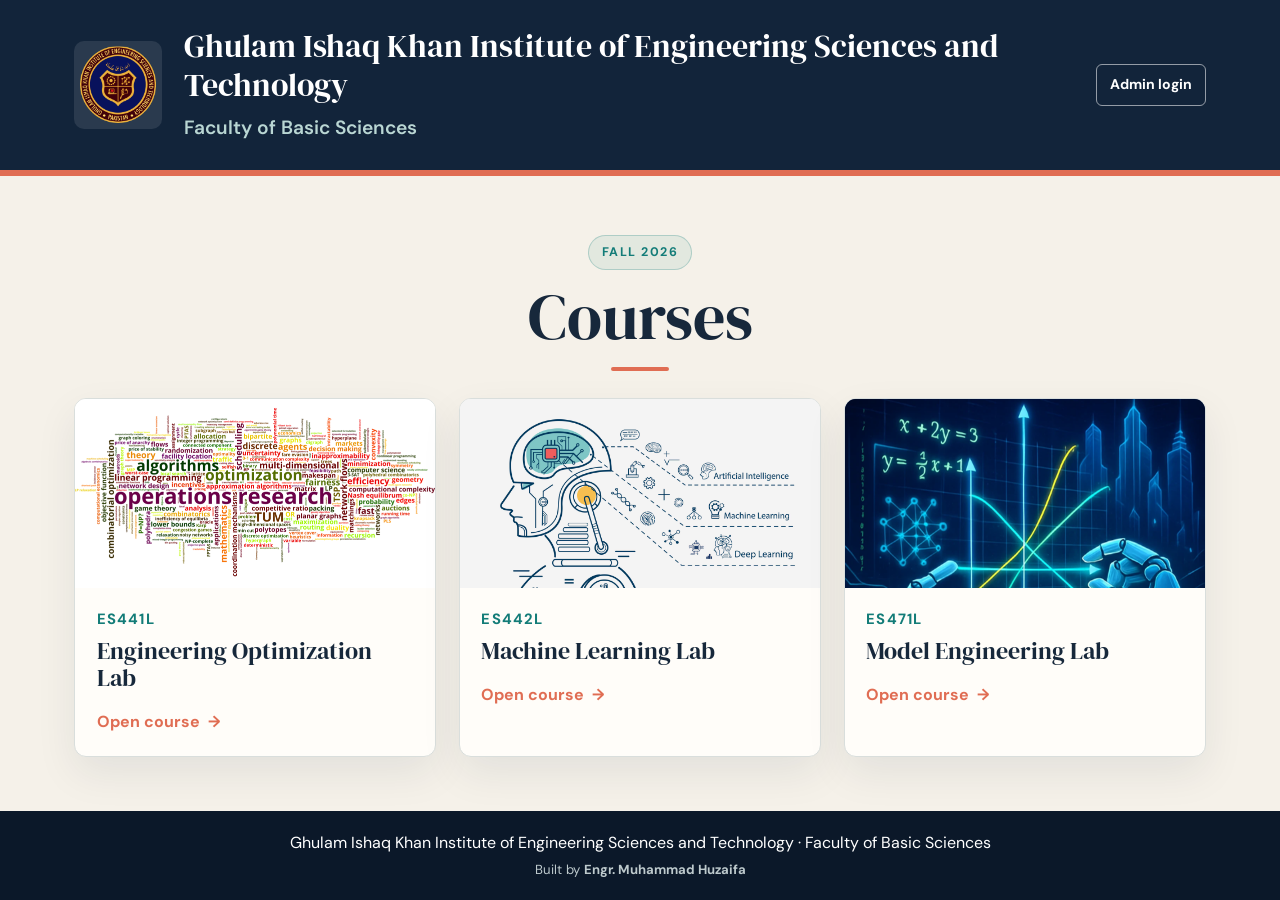
<file: index.html>
<!doctype html>
<html lang="en">
<head>
<meta charset="utf-8">
<meta name="viewport" content="width=device-width,initial-scale=1">
<title>GIKI — FBS Lab Portal</title>
<link rel="preconnect" href="https://fonts.googleapis.com">
<link rel="preconnect" href="https://fonts.gstatic.com" crossorigin>
<link href="https://fonts.googleapis.com/css2?family=DM+Sans:wght@400;500;600;700&family=DM+Serif+Display&display=swap" rel="stylesheet">
<link rel="stylesheet" href="css/style.css">
</head>
<body class="home-page">

<header class="site-header">
  <div class="header-inner">
    <img src="assets/giki-logo.png" alt="GIKI crest" class="logo" onerror="this.style.display='none'">
    <div>
      <div class="institution">Ghulam Ishaq Khan Institute of Engineering Sciences and Technology</div>
      <div class="faculty">Faculty of Basic Sciences</div>
    </div>
    <a class="admin-link" href="admin.html">Admin login</a>
  </div>
</header>

<main class="container">
  <section>
    <div class="section-heading home-heading">
      <span class="eyebrow">Fall 2026</span>
      <h1>Courses</h1>
    </div>
    <div id="course-grid" class="lab-grid"><!-- filled by home.js --></div>
  </section>
</main>

<footer>
  <p>Ghulam Ishaq Khan Institute of Engineering Sciences and Technology · Faculty of Basic Sciences</p>
  <p class="small">Built by <strong>Engr. Muhammad Huzaifa</strong></p>
</footer>

<script src="js/config.js"></script>
<script src="js/home.js" defer></script>
</body>
</html>
</file>
<file: css/style.css>
:root {
  --navy: #12243a;
  --navy-deep: #0b1829;
  --teal: #137c78;
  --teal-dark: #0e615e;
  --coral: #e06d53;
  --cream: #f5f1e9;
  --paper: #fffdf9;
  --ink: #17283b;
  --muted: #687589;
  --line: #d9dedc;
  --success: #21734f;
  --danger: #b43e4b;
  --shadow: 0 16px 40px rgba(18, 36, 58, .08);
}

* { box-sizing: border-box; }
[hidden] { display: none !important; }

body {
  margin: 0;
  background: var(--cream);
  color: var(--ink);
  font-family: "DM Sans", Arial, sans-serif;
  line-height: 1.55;
}

h1, h2, h3 { font-family: "DM Serif Display", Georgia, serif; line-height: 1.12; font-weight: 400; }
h1 { font-size: clamp(2.5rem, 5vw, 4.5rem); margin: .25rem 0 1rem; }
h2 { font-size: 1.7rem; margin: 0; }
h3 { margin: .8rem 0 .35rem; font-size: 1.5rem; }

.site-header { background: var(--navy); color: white; border-bottom: 6px solid var(--coral); }
.header-inner { max-width: 1180px; min-height: 142px; margin: auto; padding: 1.7rem 1.5rem; display: flex; gap: 1.4rem; align-items: center; }
.logo { width: 88px; height: 88px; object-fit: contain; background: rgba(255,255,255,.1); border-radius: 10px; padding: .35rem; }
.institution { font-family: "DM Serif Display", Georgia, serif; font-size: clamp(1.35rem, 2.8vw, 2rem); line-height: 1.2; }
.faculty { margin-top: .55rem; color: #b9d6d3; font-size: clamp(1rem, 1.6vw, 1.2rem); font-weight: 600; }
.admin-link { margin-left: auto; flex: none; color: white; border: 1px solid rgba(255,255,255,.55); border-radius: 6px; padding: .55rem .8rem; text-decoration: none; font-size: .88rem; font-weight: 700; white-space: nowrap; }
.admin-link:hover { background: white; color: var(--navy); }

.container { max-width: 1180px; margin: auto; padding: 3.2rem 1.5rem 5rem; }
.home-page { min-height: 100vh; display: flex; flex-direction: column; overflow-y: hidden; }
.home-page main.container { width: 100%; flex: 1; display: flex; flex-direction: column; justify-content: center; padding: clamp(1.25rem, 4vh, 3.2rem) 1.5rem clamp(1.5rem, 4vh, 4rem); }
.home-page main.container > section { width: 100%; }
.section-heading { margin-bottom: 1.7rem; }
.home-heading { position: relative; max-width: 720px; margin: 0 auto clamp(1rem, 3vh, 2.5rem); padding: .35rem 1rem clamp(.8rem, 2vh, 1.6rem); text-align: center; }
.home-heading::after { content: ""; position: absolute; left: 50%; bottom: 0; width: 58px; height: 4px; border-radius: 99px; background: var(--coral); transform: translateX(-50%); }
.home-heading .eyebrow { display: inline-block; padding: .42rem .8rem; border: 1px solid rgba(19,124,120,.25); border-radius: 999px; background: rgba(19,124,120,.08); }
.home-heading h1 { margin: .7rem 0 0; }
.eyebrow { color: var(--teal); font-weight: 700; letter-spacing: .12em; text-transform: uppercase; font-size: .78rem; }
.site-header .eyebrow { color: var(--coral); }

.lab-grid { display: grid; grid-template-columns: repeat(3, 1fr); gap: 1.4rem; }
.lab-card { display: block; overflow: hidden; background: var(--paper); color: var(--ink); text-decoration: none; border: 1px solid var(--line); border-radius: 12px; box-shadow: var(--shadow); transition: transform .2s ease, box-shadow .2s ease, border-color .2s ease; }
.lab-card:hover { transform: translateY(-5px); box-shadow: 0 20px 44px rgba(18,36,58,.14); border-color: var(--teal); }
.card-image-wrap { height: clamp(120px, 21vh, 190px); display: grid; place-items: center; background: #f4f4f1; overflow: hidden; }
.course-image-es441l { background: #fff; }
.course-image-es442l { background: #f4f4f4; }
.course-image-es471l { background: #071f4d; }
.card-image { width: 100%; height: 100%; object-fit: contain; padding: 0; opacity: 1; }
.lab-card h3, .lab-card p, .card-link { margin-left: 1.35rem; margin-right: 1.35rem; }
.lab-card .course-code { margin-top: 1.25rem; margin-bottom: 0; }
.lab-card h3 { margin-top: .45rem; }
.course-code { color: var(--teal); font-size: .93rem; font-weight: 700; letter-spacing: .08em; text-transform: uppercase; }
.card-link { display: inline-block; margin-top: .8rem; margin-bottom: 1.35rem; color: var(--coral); font-weight: 700; }
.card-link span { display: inline-block; margin-left: .25rem; transition: transform .2s ease; }
.lab-card:hover .card-link span { transform: translateX(4px); }

.back-link { display: inline-block; color: var(--teal-dark); text-decoration: none; font-weight: 700; margin-bottom: 2.4rem; }
.back-link:hover { color: var(--coral); }
.lab-heading { margin-bottom: 2.5rem; border-bottom: 1px solid var(--line); padding-bottom: 1.8rem; }
.lab-heading h1 { margin-bottom: 0; }
.lab-heading #course-code { display: inline-block; margin-bottom: .65rem; font-size: .95rem; }

.course-layout { min-width: 0; display: grid; grid-template-columns: 260px minmax(0, 1fr); gap: 2rem; align-items: stretch; }
.lab-sidebar { min-width: 0; position: sticky; top: 1.5rem; padding: 1.25rem; background: var(--navy); color: white; border-radius: 12px; box-shadow: var(--shadow); }
.sidebar-heading { padding: .4rem .6rem 1rem; }
.sidebar-heading .eyebrow { color: #a9d5d1; }
.sidebar-heading h2 { margin-top: .3rem; }
.lab-nav { display: grid; gap: .35rem; }
.lab-nav-item { width: 100%; display: flex; justify-content: space-between; align-items: center; gap: .75rem; padding: .75rem .7rem; border: 1px solid transparent; border-radius: 7px; background: transparent; color: #d8e3e5; text-align: left; font: inherit; cursor: pointer; transition: background .15s ease, color .15s ease, transform .15s ease; }
.lab-nav-item:hover { background: rgba(255,255,255,.1); color: white; transform: translateX(2px); }
.lab-nav-item.is-selected { background: var(--coral); color: white; font-weight: 700; }
.nav-arrow { opacity: .65; }
.is-selected .nav-arrow { opacity: 1; }

.experiment-list { min-width: 0; }
.experiment-card { min-height: 530px; background: var(--paper); border: 1px solid var(--line); border-radius: 12px; padding: clamp(1.5rem, 3vw, 2.7rem); box-shadow: var(--shadow); }
.open-ended-section { border: 2px solid var(--coral); background: #fff9f5; }
.open-ended-label { display: inline-block; background: var(--coral); color: white; padding: .45rem .75rem; border-radius: 5px; font-weight: 700; margin-bottom: 1.5rem; }
.exp-top { display: flex; align-items: flex-start; justify-content: space-between; gap: 1.5rem; padding-bottom: 2rem; border-bottom: 1px solid var(--line); }
.exp-meta { display: flex; align-items: center; flex-wrap: wrap; gap: .65rem; }
.exp-number { color: var(--teal); font-size: .8rem; font-weight: 700; text-transform: uppercase; letter-spacing: .1em; }
.weightage-badge { display: inline-flex; align-items: center; min-height: 30px; padding: .3rem .6rem; border: 1px solid #8fc4bd; border-radius: 6px; background: #e6f4f1; color: var(--teal-dark); font-size: .75rem; font-weight: 800; letter-spacing: .04em; white-space: nowrap; }
.weightage-badge.weightage-open { border-color: #e3a08e; background: #fff0eb; color: #a64735; }
.download-slot { min-width: 150px; text-align: right; }

.upload-panel { min-width: 0; margin-top: 2rem; padding: 1.35rem; display: grid; grid-template-columns: 1fr 1.3fr auto; gap: 1rem; align-items: end; background: #f1f6f4; border: 1px solid #d9e8e3; border-radius: 9px; }
label { min-width: 0; }
label { display: grid; gap: .4rem; color: var(--ink); font-size: .84rem; font-weight: 700; }
input[type="text"], input[type="file"] { width: 100%; min-width: 0; min-height: 44px; border: 1px solid #c5d1ce; background: white; border-radius: 6px; padding: .55rem .7rem; color: var(--ink); font: inherit; }
input:focus { outline: 3px solid rgba(19,124,120,.18); border-color: var(--teal); }

.btn { display: inline-flex; align-items: center; justify-content: center; min-height: 44px; border-radius: 6px; padding: .6rem 1.1rem; font: inherit; font-weight: 700; text-decoration: none; cursor: pointer; border: 1px solid transparent; transition: background .15s ease, transform .15s ease; }
.btn:hover { transform: translateY(-1px); }
.btn-primary { background: var(--teal); color: white; }
.btn-primary:hover { background: var(--teal-dark); }
.btn-primary:disabled, .btn-secondary:disabled { opacity: .65; cursor: wait; }
.btn-secondary { background: var(--navy); color: white; }
.btn-secondary:hover { background: var(--navy-deep); }
.message { grid-column: 1 / -1; min-height: 1.2rem; font-size: .9rem; }
.message.success { color: var(--success); font-weight: 700; }
.message.error { color: var(--danger); font-weight: 700; }
.message.small { color: var(--muted); font-size: .82rem; font-weight: 400; }
.empty-note { color: var(--muted); font-style: italic; }

footer { background: var(--navy-deep); color: white; text-align: center; padding: 1.8rem 1rem; }
.home-page footer { padding: 1rem; }
.home-page footer p { margin: .25rem 0; }
.course-page { min-height: 100vh; display: flex; flex-direction: column; overflow: hidden; }
.course-page main.container { width: 100%; flex: 1; min-height: 0; display: flex; flex-direction: column; overflow: hidden; padding: 1.5rem 1.5rem 1.25rem; }
.course-page .back-link { flex: none; margin-bottom: .8rem; }
.course-page .lab-heading { flex: none; margin-bottom: 1rem; padding-bottom: 1rem; }
.course-page .course-layout { flex: 1 1 0; height: 0; min-height: 0; overflow: hidden; align-items: stretch; }
.course-page .lab-sidebar { position: static; overflow: hidden; display: flex; flex-direction: column; }
.course-page .lab-nav { min-height: 0; overflow-x: hidden; overflow-y: auto; }
.course-page .lab-nav { scrollbar-width: none; }
.course-page .lab-nav::-webkit-scrollbar { display: none; }
.course-page .experiment-list { min-height: 0; height: 100%; max-height: 100%; overflow: hidden; }
.course-page .experiment-card { min-height: 0; height: 100%; max-height: 100%; overflow: hidden; padding: 1.5rem; }
.course-page .exp-top { padding-bottom: 1.2rem; }
.course-page .upload-panel { margin-top: 1.2rem; padding: 1rem; }
.course-page footer { padding: .75rem 1rem; }
.course-page footer p { margin: .2rem 0; }

.admin-topbar, .admin-controls, .admin-lab-heading, .admin-actions { display: flex; align-items: center; justify-content: space-between; gap: 1rem; }
.admin-topbar-actions { display: flex; align-items: center; gap: .65rem; }
.admin-topbar { margin-bottom: 2rem; }
.admin-topbar h1 { margin-bottom: 0; }
.admin-panel, .admin-lab-card { background: var(--paper); border: 1px solid var(--line); border-radius: 12px; box-shadow: var(--shadow); padding: 1.5rem; }
.admin-login-panel { width: min(100%, 540px); margin: 2rem auto 0; padding: clamp(1.5rem, 4vw, 2.5rem); border: 1px solid rgba(19,124,120,.18); border-top: 5px solid var(--teal); border-radius: 22px; box-shadow: 0 18px 45px rgba(18,36,58,.1), 0 3px 10px rgba(19,124,120,.06); animation: login-panel-in .45s ease-out both; }
.admin-login-panel h2 { margin-top: .35rem; }
.admin-login-intro { margin: .55rem 0 1.5rem; color: var(--muted); }
.admin-login-form { display: grid; grid-template-columns: 1fr; gap: 1rem; align-items: end; max-width: 480px; }
.admin-login-form .btn { width: 100%; margin-top: .25rem; }
.admin-login-form input { min-height: 48px; border-radius: 10px; color: var(--ink); font-weight: 600; transition: border-color .2s ease, box-shadow .2s ease, background-color .2s ease; }
.admin-login-form input:focus { background: #fffefc; box-shadow: 0 0 0 4px rgba(19,124,120,.1); }
.admin-login-form input::placeholder { color: #91a09f; }
.admin-login-form .btn { border-radius: 10px; box-shadow: 0 5px 12px rgba(19,124,120,.18); transition: background .15s ease, transform .15s ease, box-shadow .15s ease; }
.admin-login-form .btn:hover { box-shadow: 0 8px 16px rgba(19,124,120,.24); }
.admin-login-form label { font-weight: 700; }
.admin-controls { margin-bottom: 1.5rem; }
.admin-controls label { max-width: 420px; width: 100%; }
.admin-labs { display: grid; gap: 1rem; }
.admin-lab-heading { align-items: flex-start; }
.admin-lab-heading h2 { margin-top: .3rem; }
.admin-title-line { display: flex; align-items: center; gap: .45rem; }
.admin-title-line h2 { margin-bottom: 0; }
.icon-btn { width: 32px; height: 32px; display: inline-grid; place-items: center; flex: none; border: 1px solid var(--line); border-radius: 50%; background: white; color: var(--teal-dark); font-size: 1.05rem; line-height: 1; cursor: pointer; transition: background .15s ease, color .15s ease, transform .15s ease; }
.icon-btn:hover { background: var(--teal); color: white; transform: translateY(-1px); }
.title-editor { display: flex; align-items: end; gap: .55rem; flex: 1 1 100%; }
.title-editor label { flex: 1 1 auto; }
.title-editor-actions { display: flex; gap: .45rem; }
.title-editor-actions .btn { white-space: nowrap; }
.upload-status { padding: .35rem .6rem; border-radius: 5px; font-size: .8rem; }
.upload-status.is-open { background: #e6f4f1; color: var(--teal-dark); }
.upload-status.is-closed { background: #fff0eb; color: #a64735; }
.admin-actions { align-items: end; flex-wrap: wrap; margin-top: 1rem; }
.admin-actions label { flex: 1 1 240px; }
.admin-actions .btn { white-space: nowrap; }
.admin-actions .save-title { align-self: end; }
select { width: 100%; min-height: 44px; border: 1px solid #c5d1ce; background: white; border-radius: 6px; padding: .55rem .7rem; color: var(--ink); font: inherit; }

@keyframes login-panel-in {
  from { opacity: 0; transform: translateY(10px); }
  to { opacity: 1; transform: translateY(0); }
}

@media (prefers-reduced-motion: reduce) {
  .admin-login-panel, .admin-login-form input, .admin-login-form .btn { animation: none; transition: none; }
}

@media (min-width: 851px) {
  .admin-page { min-height: 100vh; display: flex; flex-direction: column; }
  .admin-page .admin-container { width: 100%; flex: 1; }
  .admin-page footer { padding: .75rem 1rem; }
  .admin-page:has(#login-panel:not([hidden])) { height: 100vh; overflow: hidden; }
  .admin-page:has(#login-panel:not([hidden])) .admin-container { overflow: hidden; padding-top: 1.25rem; padding-bottom: 1.25rem; }
  .admin-page:has(#login-panel:not([hidden])) .admin-login-panel { margin-top: 1rem; padding: 1.5rem; }
}

@media (min-width: 851px) {
  .course-page .lab-sidebar,
  .course-page .experiment-list { height: 100%; }
  .course-page .lab-nav { flex: 1; }
}

.small { font-size: .82rem; color: #bdc9cc; }
code { font-family: Consolas, monospace; }

@media (max-width: 850px) {
  .home-page { overflow-y: visible; }
  .home-page main.container { justify-content: flex-start; }
  .lab-grid { grid-template-columns: 1fr; }
  .course-layout { grid-template-columns: 1fr; }
  .course-page { overflow: visible; }
  .course-page main.container { display: block; flex: none; height: auto; min-height: 0; overflow: visible; }
  .course-page .course-layout { display: block; flex: none; height: auto; overflow: visible; }
  .lab-sidebar { position: static; }
  .course-page .lab-sidebar { margin-bottom: 1rem; overflow: visible; }
  .course-page .lab-nav { display: flex; gap: .45rem; overflow-x: auto; overflow-y: hidden; padding-bottom: .25rem; }
  .lab-nav-item { width: auto; min-width: max-content; flex: 0 0 auto; }
  .course-page .experiment-list { height: auto; max-height: none; overflow: visible; }
  .course-page .experiment-card { height: auto; max-height: none; overflow: visible; }
  .upload-panel { grid-template-columns: 1fr; }
  .download-slot { text-align: left; }
  .exp-top { flex-direction: column; }
  .admin-topbar, .admin-controls { align-items: flex-start; flex-direction: column; }
  .admin-topbar-actions { width: 100%; }
  .admin-topbar-actions .btn { flex: 1; }
  .admin-actions { align-items: stretch; flex-direction: column; }
  .admin-actions .btn { width: 100%; }
  .admin-page h1 { font-size: 2.35rem; }
  .admin-page h2 { font-size: 1.45rem; }
  .admin-page .admin-container { padding-top: 2rem; }
  .admin-panel, .admin-lab-card { padding: .95rem; }
  .admin-controls { margin-bottom: .8rem; gap: .55rem; }
  .admin-labs { gap: .7rem; }
  .admin-lab-heading { gap: .7rem; }
  .admin-lab-heading h2 { overflow-wrap: anywhere; }
  .admin-message, .admin-lab-card .message { overflow-wrap: anywhere; }
  .admin-actions { gap: .55rem; margin-top: .7rem; }
  .admin-page .admin-actions label { flex: 0 0 auto; gap: .25rem; }
  .admin-page .admin-actions input { height: 40px; min-height: 40px; padding: .4rem .55rem; }
  .title-editor { align-items: stretch; flex-direction: column; gap: .45rem; }
  .title-editor-actions { width: 100%; }
  .title-editor-actions .btn { flex: 1; }
}

@media (max-width: 520px) {
  .header-inner { min-height: 120px; padding: 1.25rem 1rem; gap: .85rem; display: grid; grid-template-columns: 68px minmax(0, 1fr); }
  .header-inner > div { min-width: 0; grid-column: 2; grid-row: 1; }
  .logo { width: 68px; height: 68px; grid-column: 1; grid-row: 1; }
  .institution { font-size: 1.05rem; line-height: 1.08; }
  .faculty { margin-top: .3rem; font-size: .82rem; line-height: 1.2; }
  .admin-link { grid-column: 1 / -1; grid-row: 2; margin-left: 0; justify-self: center; }
  .admin-page h1 { font-size: 2rem; }
  .admin-page h2 { font-size: 1.3rem; }
  .admin-page .admin-container { padding-top: 1.5rem; }
  .admin-login-panel { margin-top: 1rem; border-radius: 17px; }
  .admin-login-intro { font-size: .9rem; }
  .admin-lab-heading { align-items: flex-start; flex-direction: column; }
  .upload-status { align-self: flex-start; }
  .admin-controls { margin-bottom: .6rem; }
  .admin-labs { gap: .55rem; }
  .admin-lab-card { padding: .8rem; }
  .admin-actions { gap: .45rem; margin-top: .55rem; }
  .admin-page .admin-actions label { flex-basis: auto; }
  .container { padding: 2.3rem 1rem 4rem; }
  h1 { font-size: 2.6rem; }
  .card-image-wrap { height: 155px; }
  .experiment-card { padding: 1.2rem; }
}
</file>
